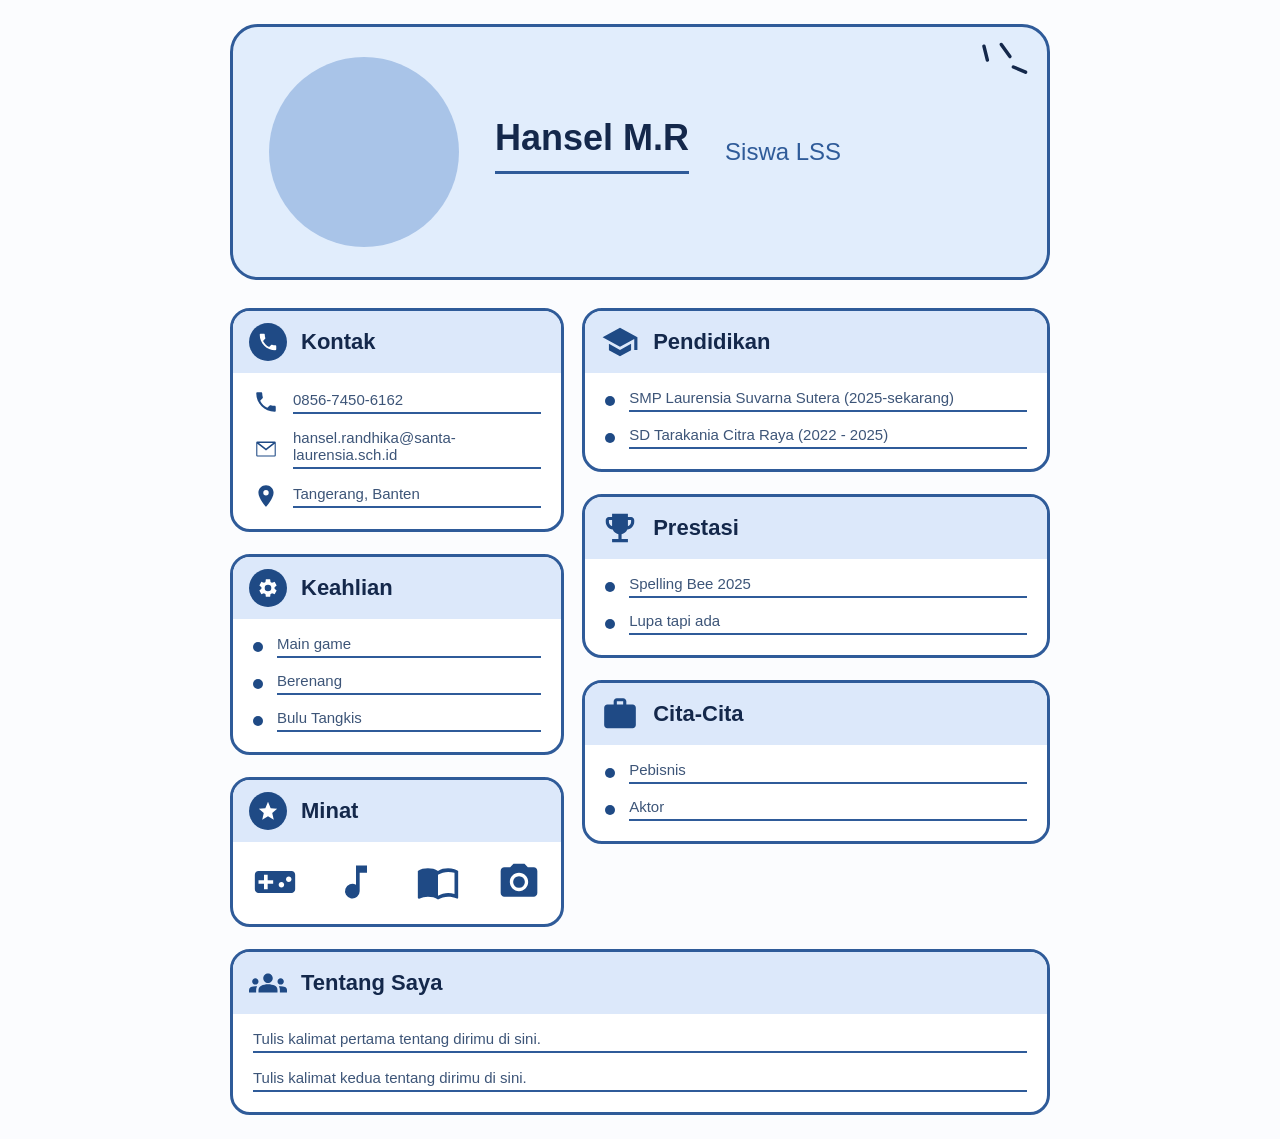
<file: index2.html>
<!DOCTYPE html>
<html lang="id">
<head>
  <meta charset="UTF-8">
  <meta name="viewport" content="width=device-width, initial-scale=1.0">
  <title>CV Hansel Santoso</title>
  <link rel="icon" type="image/png" href="logo.png">
  <link rel="stylesheet" href="cv2.css">
</head>
<body class="hansel-body">
  <svg class="hansel-sprite" xmlns="http://www.w3.org/2000/svg" aria-hidden="true">
    <symbol id="hansel-ic-phone" viewBox="0 0 24 24"><path d="M6.62 10.79c1.44 2.83 3.76 5.14 6.59 6.59l2.2-2.2c.27-.27.67-.36 1.02-.24 1.12.37 2.33.57 3.57.57.55 0 1 .45 1 1V20c0 .55-.45 1-1 1-9.39 0-17-7.61-17-17 0-.55.45-1 1-1h3.5c.55 0 1 .45 1 1 0 1.25.2 2.45.57 3.57.11.35.03.74-.25 1.02l-2.2 2.2z"/></symbol>
    <symbol id="hansel-ic-mail" viewBox="0 0 24 24"><path d="M4 5h16a1 1 0 0 1 1 1v12a1 1 0 0 1-1 1H4a1 1 0 0 1-1-1V6a1 1 0 0 1 1-1zm0 2.2V18h16V7.2l-8 6.1-8-6.1zM5.5 6.5l6.5 5 6.5-5z"/></symbol>
    <symbol id="hansel-ic-pin" viewBox="0 0 24 24"><path d="M12 2C8.1 2 5 5.1 5 9c0 5.25 7 13 7 13s7-7.75 7-13c0-3.9-3.1-7-7-7zm0 9.5A2.5 2.5 0 1 1 12 6.5a2.5 2.5 0 0 1 0 5z"/></symbol>
    <symbol id="hansel-ic-cap" viewBox="0 0 24 24"><path d="M12 3L1 9l11 6 9-4.91V17h2V9L12 3zM5 13.18v4L12 21l7-3.82v-4L12 17l-7-3.82z"/></symbol>
    <symbol id="hansel-ic-gear" viewBox="0 0 24 24"><path d="M19.14 12.94c.04-.3.06-.61.06-.94 0-.32-.02-.64-.07-.94l2.03-1.58a.49.49 0 0 0 .12-.61l-1.92-3.32a.49.49 0 0 0-.59-.22l-2.39.96c-.5-.38-1.03-.7-1.62-.94l-.36-2.54a.48.48 0 0 0-.48-.41h-3.84c-.24 0-.43.17-.47.41l-.36 2.54c-.59.24-1.13.57-1.62.94l-2.39-.96c-.22-.08-.47 0-.59.22L2.74 8.87c-.12.21-.08.47.12.61l2.03 1.58c-.05.3-.09.63-.09.94s.02.64.07.94l-2.03 1.58a.49.49 0 0 0-.12.61l1.92 3.32c.12.22.37.29.59.22l2.39-.96c.5.38 1.03.7 1.62.94l.36 2.54c.05.24.24.41.48.41h3.84c.24 0 .44-.17.47-.41l.36-2.54c.59-.24 1.13-.56 1.62-.94l2.39.96c.22.08.47 0 .59-.22l1.92-3.32c.12-.22.07-.47-.12-.61l-2.01-1.58zM12 15.6A3.6 3.6 0 1 1 12 8.4a3.6 3.6 0 0 1 0 7.2z"/></symbol>
    <symbol id="hansel-ic-trophy" viewBox="0 0 24 24"><path d="M19 5h-2V3H7v2H5c-1.1 0-2 .9-2 2v1c0 2.55 1.92 4.63 4.39 4.94.63 1.5 1.98 2.63 3.61 2.96V19H7v2h10v-2h-4v-3.1c1.63-.33 2.98-1.46 3.61-2.96C19.08 12.63 21 10.55 21 8V7c0-1.1-.9-2-2-2zM5 8V7h2v3.82C5.84 10.4 5 9.3 5 8zm14 0c0 1.3-.84 2.4-2 2.82V7h2v1z"/></symbol>
    <symbol id="hansel-ic-work" viewBox="0 0 24 24"><path d="M20 6h-4V4c0-1.11-.89-2-2-2h-4c-1.11 0-2 .89-2 2v2H4c-1.11 0-1.99.89-1.99 2L2 19c0 1.11.89 2 2 2h16c1.11 0 2-.89 2-2V8c0-1.11-.89-2-2-2zm-6 0h-4V4h4v2z"/></symbol>
    <symbol id="hansel-ic-star" viewBox="0 0 24 24"><path d="M12 2l2.9 6.9 7.1.6-5.4 4.7 1.7 7.3L12 17.8 5.7 21.5l1.7-7.3L2 9.5l7.1-.6z"/></symbol>
    <symbol id="hansel-ic-game" viewBox="0 0 24 24"><path d="M21 6H3c-1.1 0-2 .9-2 2v8c0 1.1.9 2 2 2h18c1.1 0 2-.9 2-2V8c0-1.1-.9-2-2-2zm-10 7H8v3H6v-3H3v-2h3V8h2v3h3v2zm4.5 2c-.83 0-1.5-.67-1.5-1.5s.67-1.5 1.5-1.5 1.5.67 1.5 1.5-.67 1.5-1.5 1.5zm4-3c-.83 0-1.5-.67-1.5-1.5S18.67 9 19.5 9s1.5.67 1.5 1.5-.67 1.5-1.5 1.5z"/></symbol>
    <symbol id="hansel-ic-music" viewBox="0 0 24 24"><path d="M12 3v10.55A4 4 0 1 0 14 17V7h4V3h-6z"/></symbol>
    <symbol id="hansel-ic-book" viewBox="0 0 24 24"><path d="M21 5c-1.11-.35-2.33-.5-3.5-.5-1.95 0-4.05.4-5.5 1.5-1.45-1.1-3.55-1.5-5.5-1.5S2.45 4.9 1 6v14.65c0 .25.25.5.5.5.1 0 .15-.05.25-.05C3.1 20.45 5.05 20 6.5 20c1.95 0 4.05.4 5.5 1.5 1.35-.85 3.8-1.5 5.5-1.5 1.65 0 3.35.3 4.75 1.05.1.05.15.05.25.05.25 0 .5-.25.5-.5V6c-.6-.45-1.25-.75-2-1zm0 13.5c-1.1-.35-2.3-.5-3.5-.5-1.7 0-4.15.65-5.5 1.5V8c1.35-.85 3.8-1.5 5.5-1.5 1.2 0 2.4.15 3.5.5v11.5z"/></symbol>
    <symbol id="hansel-ic-camera" viewBox="0 0 24 24"><path d="M9 2L7.17 4H4c-1.1 0-2 .9-2 2v12c0 1.1.9 2 2 2h16c1.1 0 2-.9 2-2V6c0-1.1-.9-2-2-2h-3.17L15 2H9zm3 15c-2.76 0-5-2.24-5-5s2.24-5 5-5 5 2.24 5 5-2.24 5-5 5zm0-1.8a3.2 3.2 0 1 0 0-6.4 3.2 3.2 0 0 0 0 6.4z"/></symbol>
    <symbol id="hansel-ic-people" viewBox="0 0 24 24"><path d="M12 12.75c1.63 0 3.07.39 4.24.9 1.08.48 1.76 1.56 1.76 2.73V18H6v-1.61c0-1.18.68-2.26 1.76-2.73 1.17-.52 2.61-.91 4.24-.91zM4 13c1.1 0 2-.9 2-2s-.9-2-2-2-2 .9-2 2 .9 2 2 2zm1.13 1.1c-.37-.06-.74-.1-1.13-.1-.99 0-1.93.21-2.78.58A2.01 2.01 0 0 0 0 16.43V18h4.5v-1.61c0-.83.23-1.61.63-2.29zM20 13c1.1 0 2-.9 2-2s-.9-2-2-2-2 .9-2 2 .9 2 2 2zm4 3.43c0-.81-.48-1.53-1.22-1.85A6.95 6.95 0 0 0 20 14c-.39 0-.76.04-1.13.1.4.68.63 1.46.63 2.29V18H24v-1.57zM12 6c1.66 0 3 1.34 3 3s-1.34 3-3 3-3-1.34-3-3 1.34-3 3-3z"/></symbol>
  </svg>


  <main class="hansel-page">
    <header class="hansel-header">
    <a class="hansel-photo-link" href="index.html">
  <div class="hansel-photo" role="img" aria-label="Foto Hansel"></div>
</a>
     
        <h1 class="hansel-name">Hansel M.R</h1>
        <p class="hansel-role">Siswa LSS</p>
      </div>
      <svg class="hansel-spark" viewBox="0 0 60 60" aria-hidden="true">
        <line x1="8" y1="6" x2="12" y2="22"/>
        <line x1="28" y1="4" x2="38" y2="18"/>
        <line x1="42" y1="30" x2="56" y2="36"/>
      </svg>
    </header>


    <div class="hansel-grid">
      <div class="hansel-column">
        <section class="hansel-card">
          <h2 class="hansel-card-title">
            <span class="hansel-badge"><svg class="hansel-icon"><use href="#hansel-ic-phone"/></svg></span> Kontak
          </h2>
          <ul class="hansel-card-body">
            <li class="hansel-item"><svg class="hansel-icon hansel-icon-small"><use href="#hansel-ic-phone"/></svg><span class="hansel-line">0856-7450-6162</span></li>
            <li class="hansel-item"><svg class="hansel-icon hansel-icon-small"><use href="#hansel-ic-mail"/></svg><span class="hansel-line">hansel.randhika@santa-laurensia.sch.id</span></li>
            <li class="hansel-item"><svg class="hansel-icon hansel-icon-small"><use href="#hansel-ic-pin"/></svg><span class="hansel-line">Tangerang, Banten</span></li>
          </ul>
        </section>


        <section class="hansel-card">
          <h2 class="hansel-card-title">
            <span class="hansel-badge"><svg class="hansel-icon"><use href="#hansel-ic-gear"/></svg></span> Keahlian
          </h2>
          <ul class="hansel-card-body">
            <li class="hansel-item hansel-dot"><span class="hansel-line">Main game</span></li>
            <li class="hansel-item hansel-dot"><span class="hansel-line">Berenang</span></li>
            <li class="hansel-item hansel-dot"><span class="hansel-line">Bulu Tangkis</span></li>
          </ul>
        </section>


        <section class="hansel-card">
          <h2 class="hansel-card-title">
            <span class="hansel-badge"><svg class="hansel-icon"><use href="#hansel-ic-star"/></svg></span> Minat
          </h2>
          <div class="hansel-card-body hansel-interests">
            <svg class="hansel-icon hansel-icon-large" aria-label="Game"><use href="#hansel-ic-game"/></svg>
            <svg class="hansel-icon hansel-icon-large" aria-label="Musik"><use href="#hansel-ic-music"/></svg>
            <svg class="hansel-icon hansel-icon-large" aria-label="Membaca"><use href="#hansel-ic-book"/></svg>
            <svg class="hansel-icon hansel-icon-large" aria-label="Fotografi"><use href="#hansel-ic-camera"/></svg>
          </div>
        </section>
      </div>


      <div class="hansel-column">
        <section class="hansel-card">
          <h2 class="hansel-card-title">
            <svg class="hansel-icon hansel-icon-title"><use href="#hansel-ic-cap"/></svg> Pendidikan
          </h2>
          <ul class="hansel-card-body">
            <li class="hansel-item hansel-dot"><span class="hansel-line">SMP Laurensia Suvarna Sutera (2025-sekarang)</span></li>
            <li class="hansel-item hansel-dot"><span class="hansel-line">SD Tarakania Citra Raya (2022 - 2025)</span></li>
          </ul>
        </section>


        <section class="hansel-card">
          <h2 class="hansel-card-title">
            <svg class="hansel-icon hansel-icon-title"><use href="#hansel-ic-trophy"/></svg> Prestasi
          </h2>
          <ul class="hansel-card-body">
            <li class="hansel-item hansel-dot"><span class="hansel-line">Spelling Bee 2025</span></li>
            <li class="hansel-item hansel-dot"><span class="hansel-line">Lupa tapi ada</span></li>
          </ul>
        </section>


        <section class="hansel-card">
          <h2 class="hansel-card-title">
            <svg class="hansel-icon hansel-icon-title"><use href="#hansel-ic-work"/></svg> Cita-Cita
          </h2>
          <ul class="hansel-card-body">
            <li class="hansel-item hansel-dot"><span class="hansel-line">Pebisnis</span></li>
            <li class="hansel-item hansel-dot"><span class="hansel-line">Aktor</span></li>
          </ul>
        </section>
      </div>
    </div>


    <section class="hansel-card hansel-about">
      <h2 class="hansel-card-title">
        <svg class="hansel-icon hansel-icon-title"><use href="#hansel-ic-people"/></svg> Tentang Saya
      </h2>
      <div class="hansel-card-body">
        <p class="hansel-line hansel-paragraph">Tulis kalimat pertama tentang dirimu di sini.</p>
        <p class="hansel-line hansel-paragraph">Tulis kalimat kedua tentang dirimu di sini.</p>
      </div>
    </section>
  </main>
</body>
</html>
</file>
<file: cv2.css>
.hansel-body {
  margin: 0;
  padding: 24px 16px;
  background-color: #fbfcfe;
  font-family: "Trebuchet MS", "Segoe UI", Arial, sans-serif;
  color: #14284b;
}








.hansel-sprite {
  position: absolute;
  width: 0;
  height: 0;
  overflow: hidden;
}








.hansel-page {
  max-width: 820px;
  margin: 0 auto;
}








.hansel-header {
  position: relative;
  display: flex;
  align-items: center;
  gap: 36px;
  padding: 30px 36px;
  background-color: #e1edfc;
  border: 3px solid #2f5b99;
  border-radius: 28px;
}








.hansel-photo-link {
  flex-shrink: 0;
  display: block;
  width: 190px;
  height: 190px;
  border-radius: 50%;
  overflow: hidden;
  background-color: #a9c4e8;
}








.hansel-photo {
  width: 250px;  /* Wajib diisi angka (contoh: 150px) */
  height: 250px; /* Wajib diisi angka (contoh: 150px) */
  background-image: url('https://lh3.googleusercontent.com/a/ACg8ocIhfn07L3HhZlN5Z_48oysHoy-c8JaeV3KqUnigDhrddwpNjC4=s83-c-mo');
  background-size: cover;
  background-position: center;
  background-repeat: no-repeat;
  border-radius: 50%; /* Opsional: tambahkan baris ini jika ingin foto berbentuk bulat */
}







.hansel-identity {
  flex: 1;
}








.hansel-name {
  margin: 0 0 12px;
  padding-bottom: 14px;
  font-size: 36px;
  line-height: 1.1;
  color: #14284b;
  border-bottom: 3px solid #2f5b99;
}








.hansel-role {
  margin: 0;
  font-size: 24px;
  color: #2f5b99;
}








.hansel-spark {
  position: absolute;
  top: 14px;
  right: 18px;
  width: 52px;
  height: 52px;
  stroke: #14284b;
  stroke-width: 4;
  stroke-linecap: round;
}








.hansel-grid {
  display: grid;
  grid-template-columns: 1fr 1.4fr;
  gap: 18px;
  margin-top: 28px;
  align-items: start;
}








.hansel-column {
  display: flex;
  flex-direction: column;
  gap: 22px;
}








.hansel-card {
  background-color: #ffffff;
  border: 3px solid #2f5b99;
  border-radius: 20px;
  overflow: hidden;
}








.hansel-card-title {
  display: flex;
  align-items: center;
  gap: 14px;
  margin: 0;
  padding: 12px 16px;
  font-size: 22px;
  color: #14284b;
  background-color: #dce8fa;
}








.hansel-badge {
  display: flex;
  align-items: center;
  justify-content: center;
  width: 38px;
  height: 38px;
  border-radius: 50%;
  background-color: #1f4a85;
}








.hansel-badge .hansel-icon {
  width: 22px;
  height: 22px;
  fill: #ffffff;
}








.hansel-icon {
  width: 24px;
  height: 24px;
  fill: #1f4a85;
}








.hansel-icon-title {
  width: 38px;
  height: 38px;
}








.hansel-icon-small {
  width: 26px;
  height: 26px;
  flex-shrink: 0;
}








.hansel-icon-large {
  width: 44px;
  height: 44px;
}








.hansel-card-body {
  list-style: none;
  margin: 0;
  padding: 16px 20px 20px;
}








.hansel-item {
  display: flex;
  align-items: center;
  gap: 14px;
  margin-bottom: 14px;
}








.hansel-item:last-child {
  margin-bottom: 0;
}








.hansel-dot::before {
  content: "";
  flex-shrink: 0;
  width: 10px;
  height: 10px;
  border-radius: 50%;
  background-color: #1f4a85;
}








.hansel-line {
  flex: 1;
  padding-bottom: 4px;
  font-size: 15px;
  color: #3d5578;
  border-bottom: 2px solid #2f5b99;
}








.hansel-interests {
  display: flex;
  justify-content: space-between;
  align-items: center;
  padding-top: 18px;
}








.hansel-about {
  margin-top: 22px;
}








.hansel-paragraph {
  margin: 0 0 16px;
}








.hansel-paragraph:last-child {
  margin-bottom: 0;
}








@media (max-width: 640px) {
  .hansel-header {
    flex-direction: column;
    text-align: center;
    padding: 28px 20px;
  }








  .hansel-name {
    font-size: 12px;
  }








  .hansel-role {
    font-size: 18px;
  }








  .hansel-grid {
    grid-template-columns: 1fr;
  }
}
</file>
